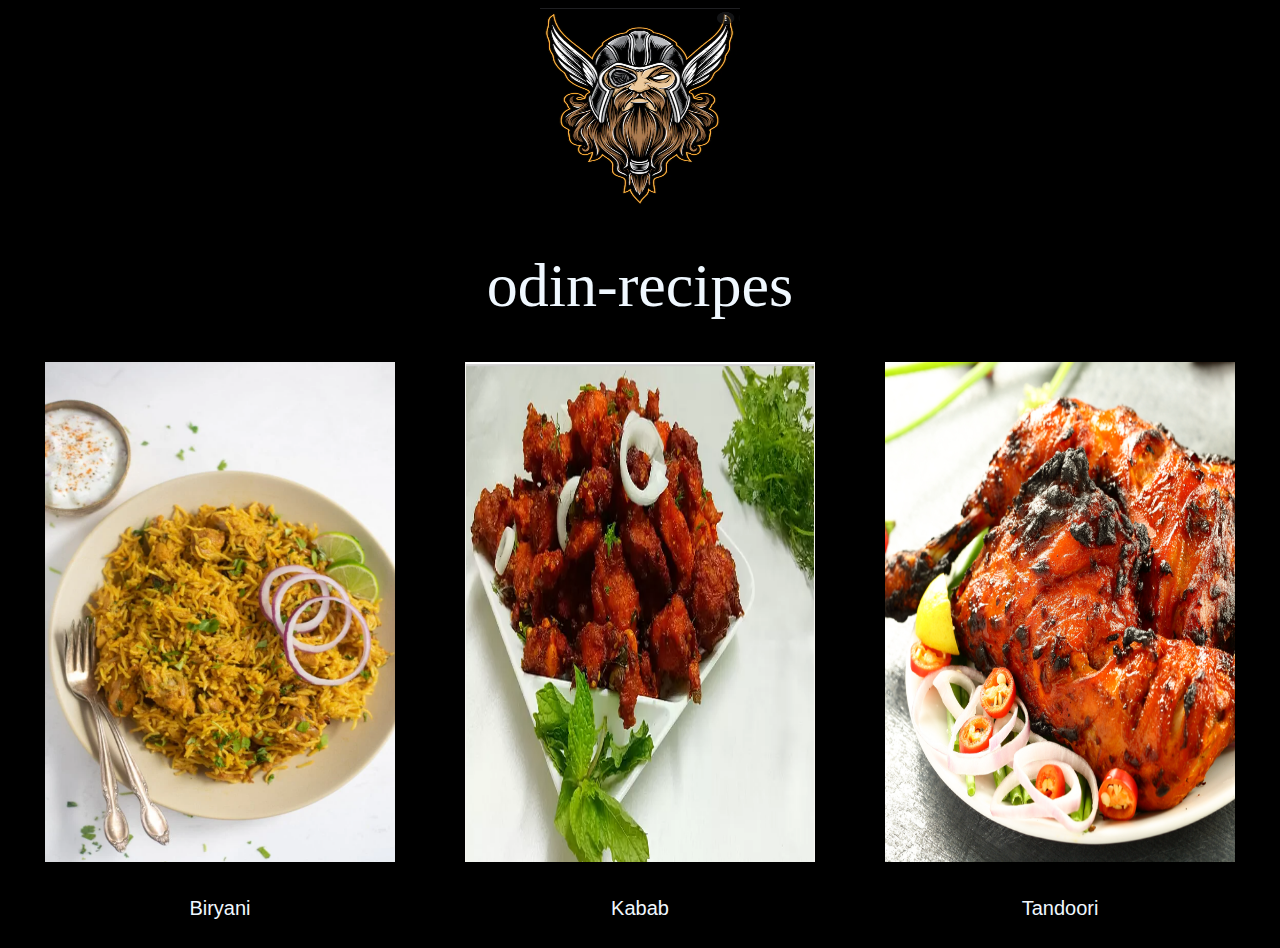
<file: index.html>
<!DOCTYPE html>
<html lang="en">
<head>
    <link rel="stylesheet" href="style.css">
    <meta charset="UTF-8">
    <meta http-equiv="X-UA-Compatible" content="IE=edge">
    <meta name="viewport" content="width=device-width, initial-scale=1.0">
    <title>South indian recipes</title>
</head>
<body bgcolor="black">
    <div>
        <a href="index.html"><img id="logo" class="center" src="images/logo.png" alt="odin picture"></a>
    </div>
    <h1 class="heading">odin-recipes</h1>
    <div class="content">
        <div class="item">
            <a href="recipes/biryani.html"> <img src="images/frontbir.png" alt="biryani image"></a>
            <p>Biryani</p>
        </div>
        <div class="item">
            <a href="recipes/kabab.html"><img src="images/3.png" alt="kabab"></a>
            <p>Kabab</p>
        </div>
        <div class="item">
            <a href="recipes/tandoori.html"><img src="images/4.png" alt="Tandoori"></a>
            <p>Tandoori</p>
        </div>
</body>
</html>
</file>
<file: style.css>
html{
    font-family: 'Quicksand', sans-serif;
}

h1,h2,h3,h4,h5,h6{
    font-weight: 300;
}

.heading{
    font-size: 62px; 
    font-family: 'Amatic SC', cursive;
    text-align: center;
    color: aliceblue;
}

a{
    text-decoration:none;
}

#logo{
    width: 200px;
    height:200px;
    margin-left: auto;
    margin-right: auto;
    display: block;
}

.content{
 display:flex;
 flex-direction: row;
 justify-content: center;
 font-size: 20px;
 gap:20px;
}

div img{
    
    width:350px;
    height:500px;
}

.item{
    display: flex;
    flex-direction: column;
    gap:10px;
    align-items:center;
    width:400px;
    text-align: center;
    color: aliceblue;
}

.heading,
.recipe-title{
    text-align: center;
}
</file>
